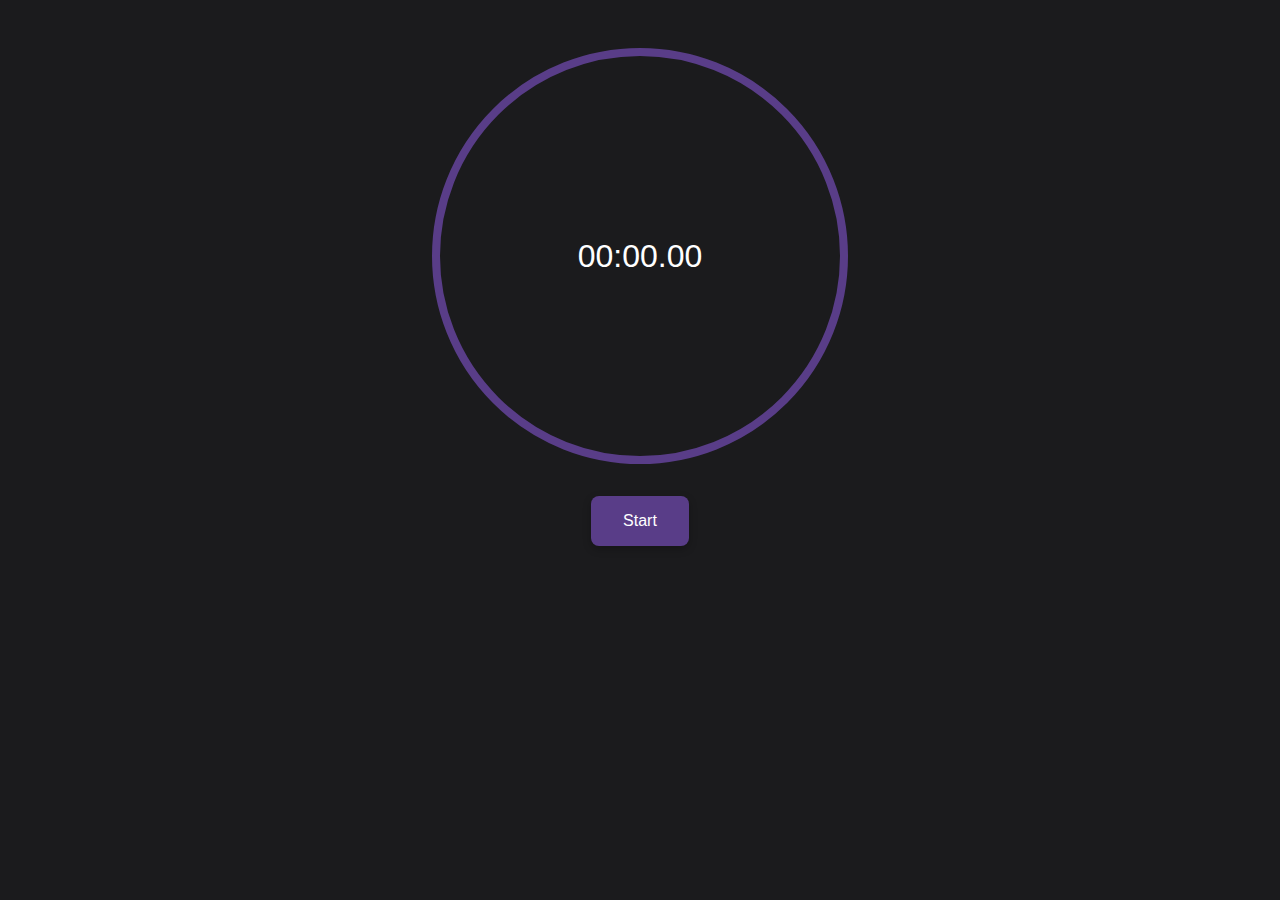
<file: index.html>
<!DOCTYPE html>
<html lang="en">
  <head>
    <meta charset="UTF-8" />
    <meta name="viewport" content="width=device-width, initial-scale=1.0" />
    <title>Stopwatch</title>
    <link rel="stylesheet" href="./css/normalize.css" />
    <link rel="stylesheet" href="./css/main.css" />
    <script defer src="./js/main.js"></script>
  </head>
  <body>
    <div class="container">
      <div class="stopwatch">00:00.00</div>
      <div class="controls">
        <button class="btn" id="start">Start</button>
      </div>
      <div class="laps"></div>
    </div>
  </body>
</html>
</file>
<file: css/main.css>
body {
  background-color: #1b1b1d;
  font-family: Verdana, Geneva, Tahoma, sans-serif;
}

.container {
  width: 25vw;
  min-width: 500px;
  display: flex;
  flex-direction: column;
  align-items: center;
  justify-content: center;
  padding: 3rem 0;
  margin: 0 auto;
  gap: 2rem 0;
}

.stopwatch {
  width: 25vw;
  height: 25vw;
  min-width: 400px;
  min-height: 400px;
  display: flex;
  align-items: center;
  justify-content: center;
  border: 0.5rem solid #593d88;
  border-radius: 50%;
  font-size: 2rem;
  color: white;
}

.controls {
  width: 75%;
  display: flex;
  justify-content: space-between;
}

.btn {
  padding: 1rem 2rem;
  border: none;
  border-radius: 0.5rem;
  background-color: #593d88;
  color: white;
  cursor: pointer;
  box-shadow: rgba(0, 0, 0, 0.24) 0px 3px 8px;
  transition: 0.3s all ease-in-out;
}

.btn:not(:last-child) {
  margin-right: 1rem;
}

.btn:only-child {
  margin: 0 auto;
}

.btn:hover {
  background-color: #634499;
}

.laps {
  width: 100%;
}

.laps__item {
  display: flex;
  justify-content: space-between;
  padding: 0.375rem 0.2rem;
  border-radius: 0.2rem;
  transition: background-color 0.2s ease-in-out;
}

.laps__item:hover {
  background-color: #313131;
}

.laps__number,
.laps__time,
.laps__diff {
  font-size: 1rem;
  color: white;
}

.laps__number {
  flex-grow: 1.5;
}

.laps__time {
  flex-grow: 3;
}

.laps__diff {
  flex-grow: 2;
  text-align: end;
  color: #7c7c7c;
}
</file>
